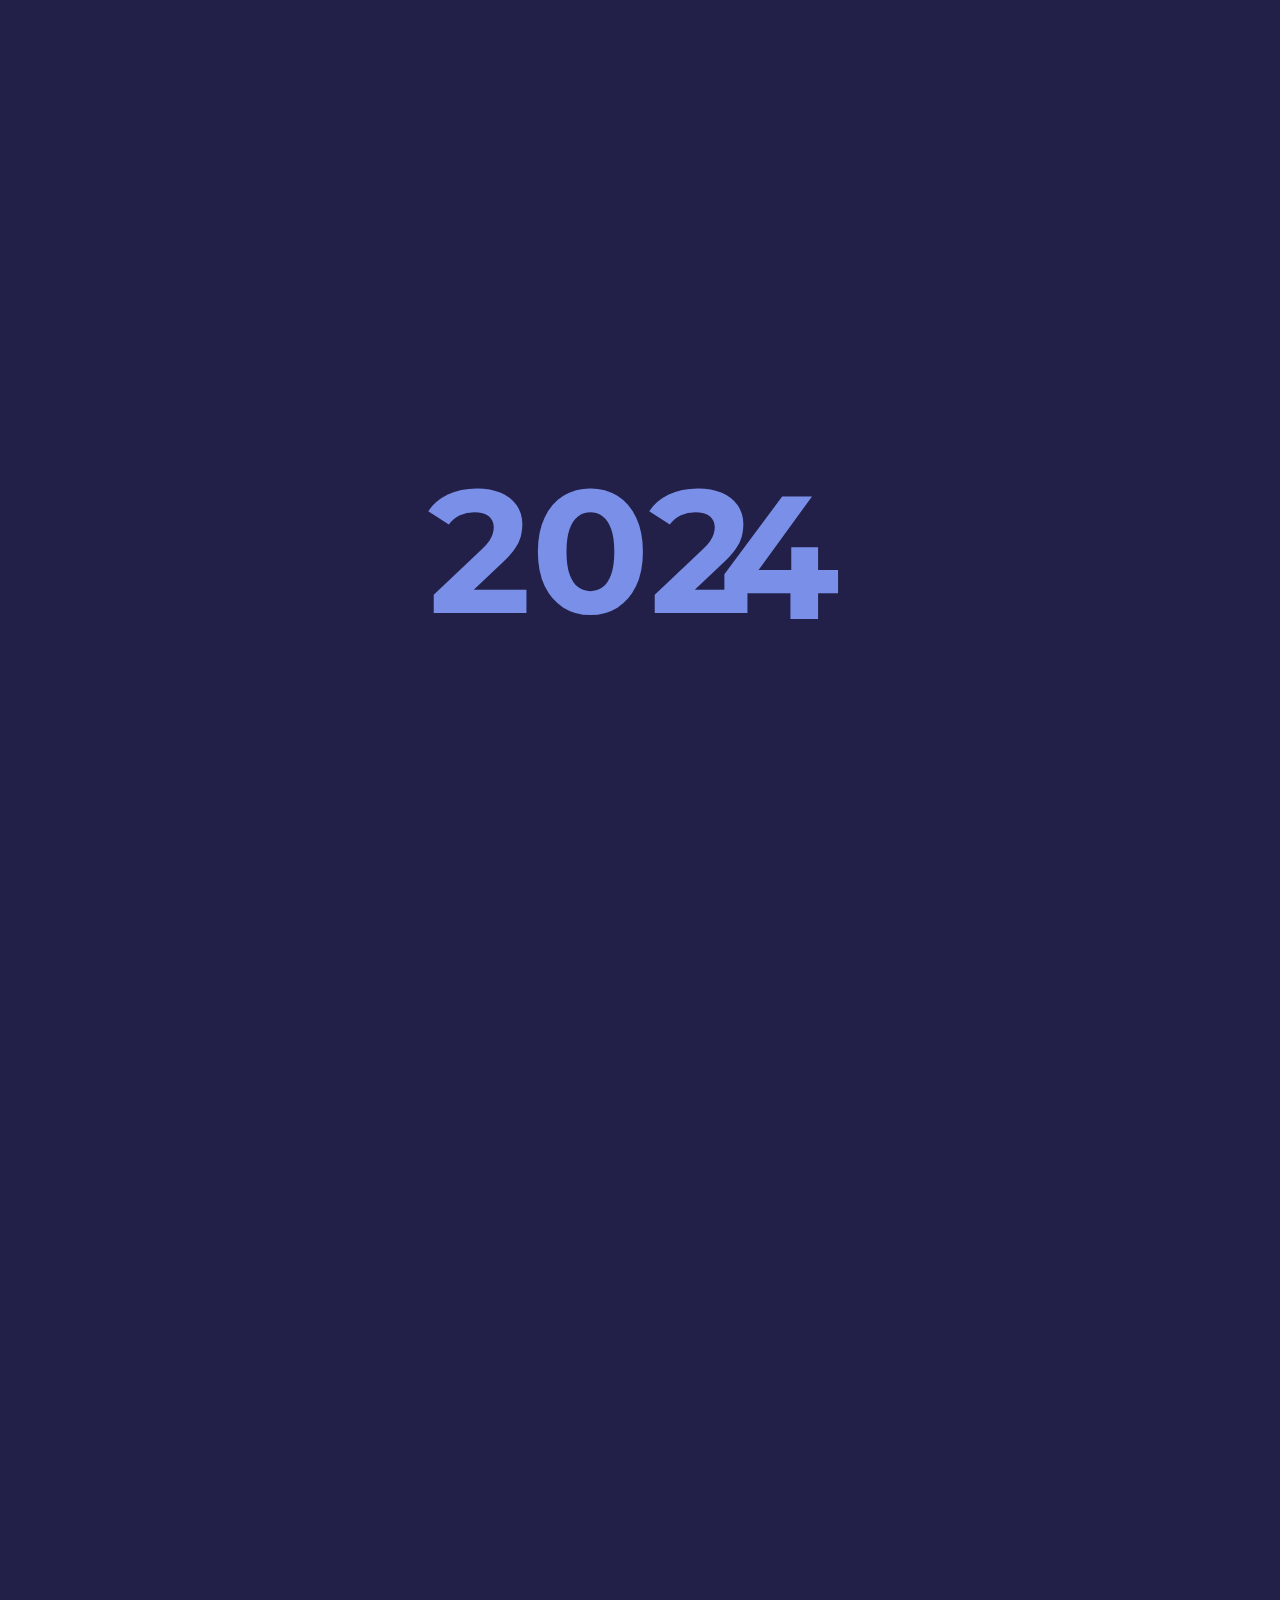
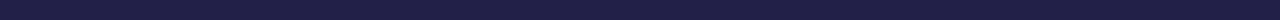
<file: index.html>
<!DOCTYPE html>
<html>
    <head>
    <title>¥°$_G@€£_$°¥~happy-new-year</title>
      <meta charset="UTF-8"/>
      <link rel="shortcut icon" href="logs\Capture.PNG" type="image/x-icon">
      <link href="style.css" rel="stylesheet" type="text/css" />
    </head>
    <body>
        <div class="feliz">Happy new year</div>
        <div class="ano_novo">
          <span>202</span>
          <span class="seis">4</span>
          <span class="sete">5</span>
          <div class="balao"></div>
        </div>
        <div class="fogos">
          <div class="f1">
            <span><i></i></span>
            <span><i></i></span>
            <span><i></i></span>
          </div>
          <div class="f2">
            <span><i></i></span>
            <span><i></i></span>
            <span><i></i></span>
          </div>
          <div class="f3">
            <span><i></i></span>
            <span><i></i></span>
            <span><i></i></span>
          </div>
          <div class="f4">
            <span><i></i></span>
            <span><i></i></span>
            <span><i></i></span>
          </div>
        </div>
        <div class="msg">
          
        </div>
       <a href="page1.html" ><button class="bouton"><h2 class ='bot' type = "button" onclick="page1.html">Recevoir Mes Vœux </h2></button></a>
        
    </body> 

</html>
</file>
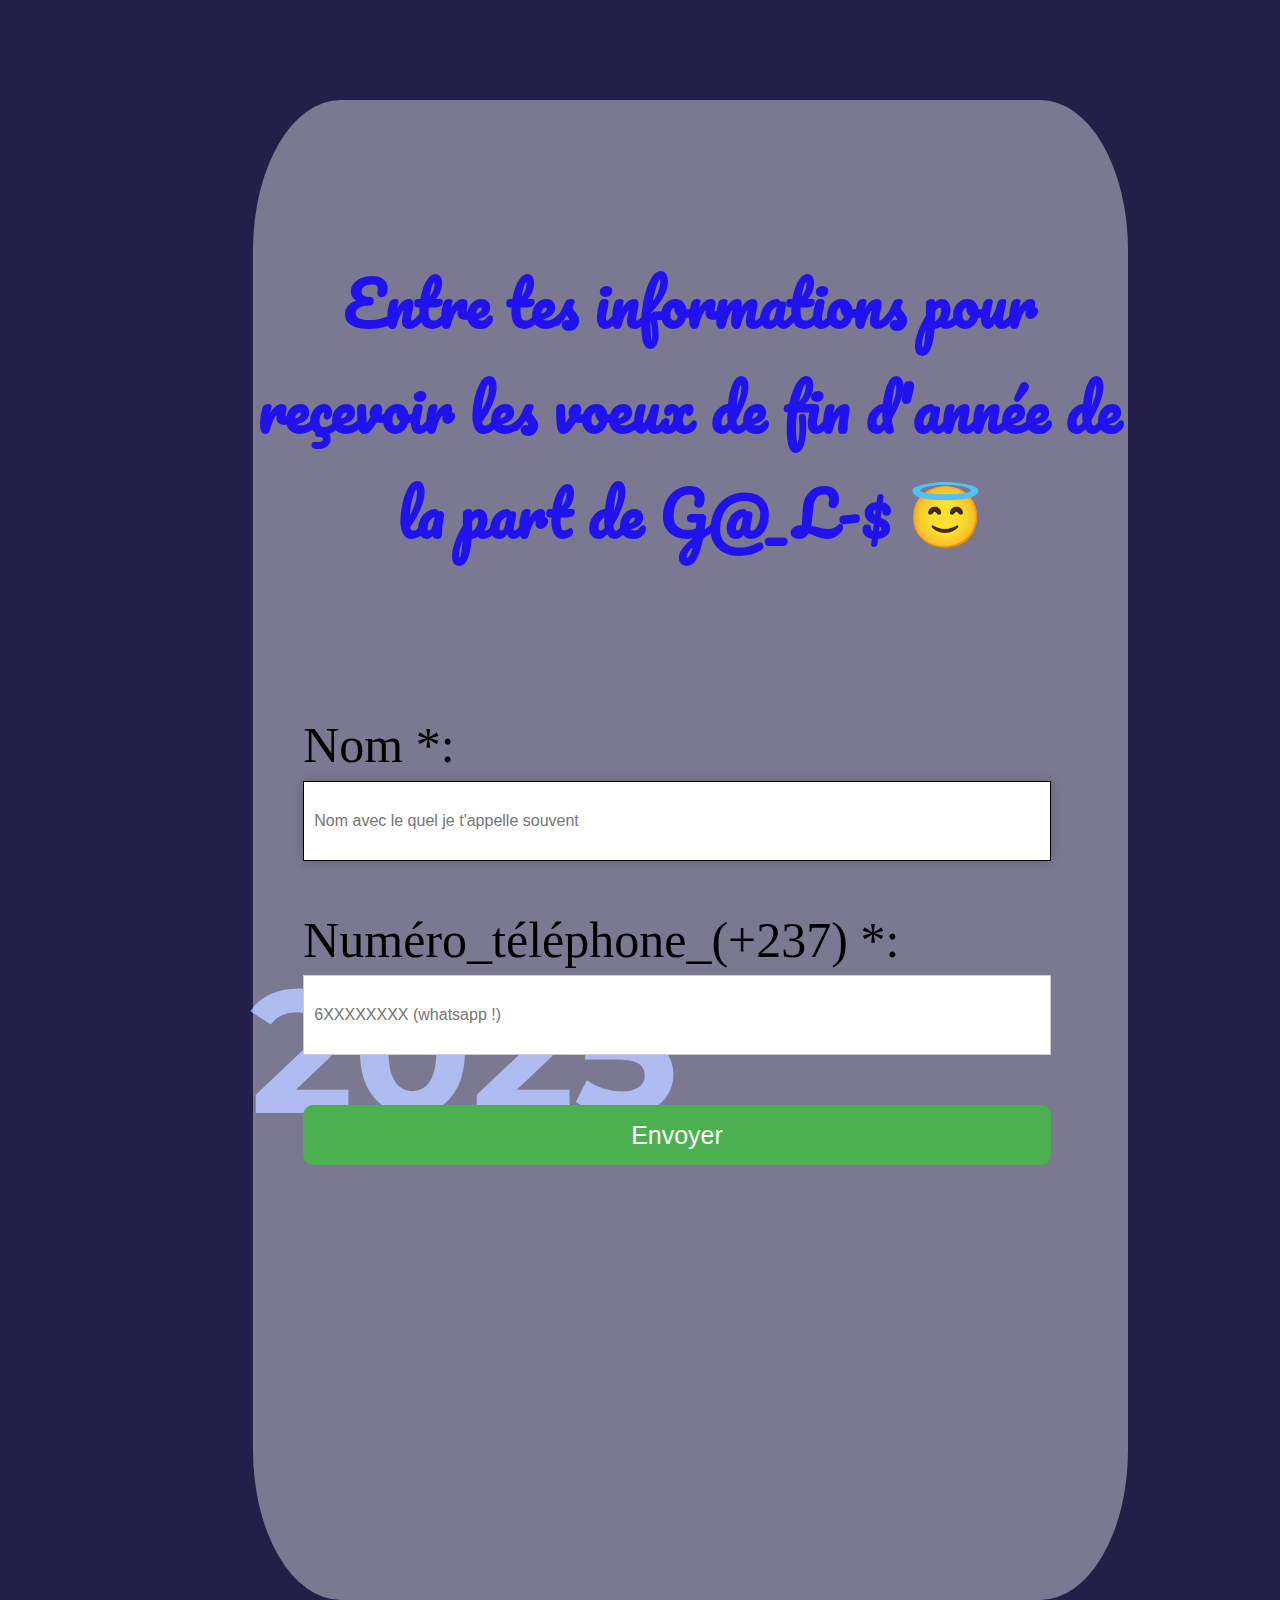
<file: page1.html>
<!DOCTYPE html>
<html>
    <head>
    <title> ¥°$_G@€£_$°¥~happy-new-year</title>
      <meta charset="UTF-8"/>
      <meta name="viewport" content="width=device-width, initial-scale=1.0">
      <link rel="shortcut icon" href="logs\Capture.PNG" type="image/x-icon">
      <link href="style1.css" rel="stylesheet" type="text/css" />
    </head>
    <body>
        <div class="feliz" >Happy new year</div>
        <div class="ano_novo">
          <span>2025</span>
        </div>
        <nav class="look">
            <h2 class="msg">Entre tes informations pour reçevoir les voeux de fin d'année de la part de G@_L-$ 😇 </h2> 
            <form  id="monFormulaire" method="post" touch-action="manipulation">
              <ul>
                <il>
                  <div class="champ">
                  <label for="nom">Nom&nbsp;<span aria-label="required">*</span>:</label>
                  <input type = "text" id="nom" name="nom"   placeholder="Nom avec le quel je t'appelle souvent" touch-action="manipulation" touch-callout="none" inputmode="text" autofocus required/>
                  <span id="error"></span>
                    <br/>
                  </div>
                </il>
                <il>
                  <div class="champ">
                  <label for="numero">Numéro_téléphone_(+237)&nbsp;<span  aria-label="required">*</span>:</label>
                  <input type="tel" id="number" name="number" maxlength="9" minlength="9" pattern="[0-9 ]+"  placeholder="6XXXXXXXX (whatsapp !)" inputmode="tel"  required />
                  <span id="error1"></span>
                </div>
                </il>
              </ul>
            <button type="submit" touch-action="manipulation" role="button" >
               Envoyer
            </button>
            </form> 
           
      <script>
      let monFormulaire = document.getElementById("monFormulaire");
       monFormulaire.addEventListener('submit', function(e){
    let myInput = document.getElementById('nom');
    
    let myReger = /[A-Z]+$/;
    let myInput1 = document.getElementById('number');
    const valeurTel = myInput1.value ;
    let variableTest = "false";

    if(myReger.test(myInput.value) == false){
    let myError = document.getElementById('error');
    myError.innerHTML = "Le nom doit être entièrement en majuscule et ne doit  pas contenir des chiffres  et des espaces . ";
    myError.style.color = 'red';
    myError.style.fontSize = '25px'
    e.preventDefault();
    } else if(!valeurTel.startsWith("6")){
        let myError1 = document.getElementById('error1');
        myError1.innerHTML = "Le numéro doit commencé par 6";
        myError1.style.color = 'red';
        myError1.style.fontSize = '25px'
        e.preventDefault();
       } else{   
       window.open("page2.html");
       }
            });  
            </script>
             <script src="app.js"> </script> 
           
        </nav>
        <div class="fogos">
            <div class="f1">
              <span><i></i></span>
              <span><i></i></span>
              <span><i></i></span>
            </div>
            <div class="f2">
              <span><i></i></span>
              <span><i></i></span>
              <span><i></i></span>
            </div>
            <div class="f3">
              <span><i></i></span>
              <span><i></i></span>
              <span><i></i></span>
            </div>
            <div class="f4">
              <span><i></i></span>
              <span><i></i></span>
              <span><i></i></span>
            </div>
          </div>
          
    </body> 

</html>
</file>
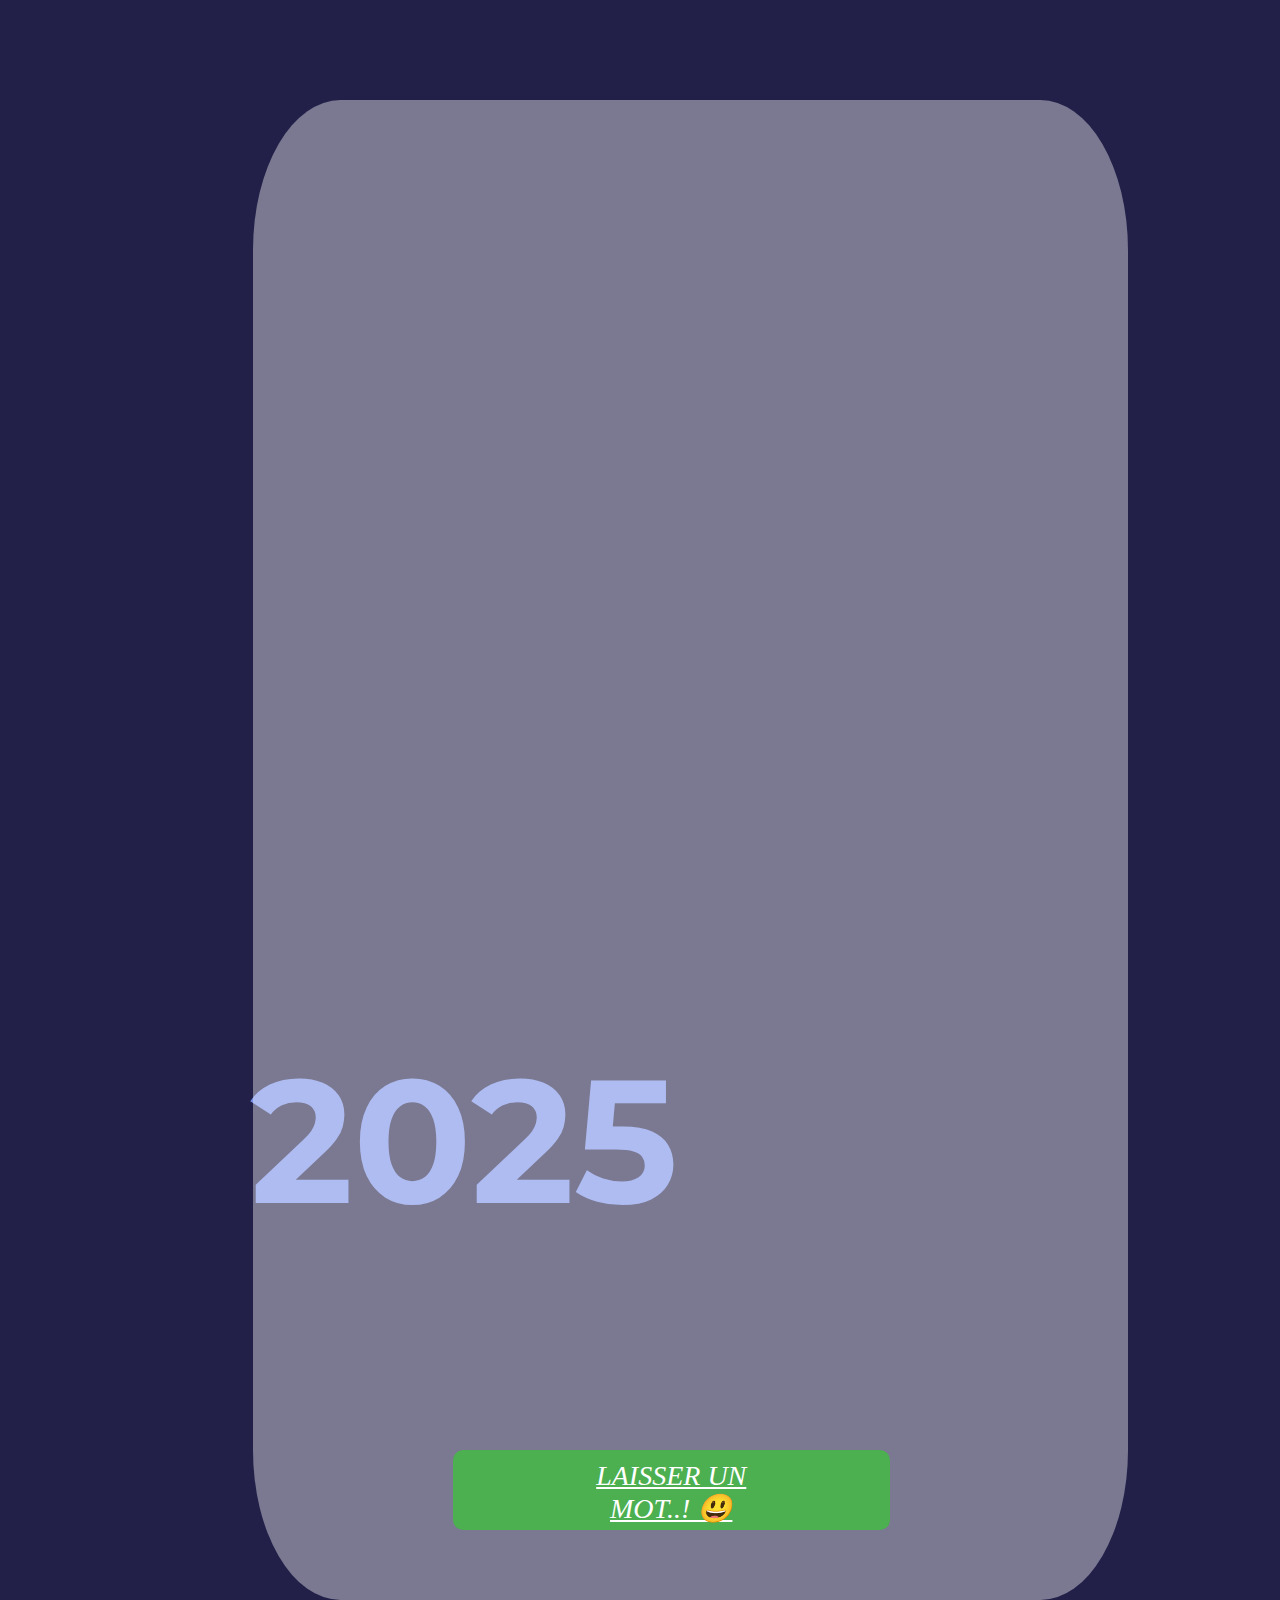
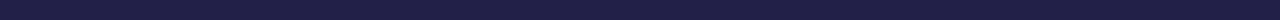
<file: page2.html>
<!DOCTYPE html>
<html>
    <head>
    <title>¥°$_G@€£_$°¥~happy-new-year</title>
      <meta charset="UTF-8"/>
      <meta name="viewport" content="width=device-width, initial-scale=1.0">
      <link rel="shortcut icon" href="logs\Capture.PNG" type="image/x-icon">
      <link href="style2.css" rel="stylesheet" type="text/css" />
    </head>
    <body>
      
        <div class="feliz" >Happy new year</div>
        <div class="ano_novo">
          <span>2025</span>
        </div>
        <nav class="look">
            <div id="voeux" class="voeux">
            </div>
            <script>
              function lien(){
                window.location.href = "https://wa.me/+237658225982?;
              }
            </script>
            
            <a href="https://wa.me/+237658225982?><button id ="btt" ontouchstart = "lien()" type="button" class="btt" onclick="https://wa.me/+237658225982?" >
              LAISSER UN <br> MOT..! 😃 </button></a>

          <script>
            const voeux = localStorage.getItem("voeux");
            document.getElementById("voeux").innerHTML = voeux ;
          </script>
         <script>
            document.getElementById('btt').addEventListener('touchstart', () => {
              window.location.href = "https://wa.me/+237658225982?;
            });

             document.getElementById('btt').addEventListener('click', () => {
              window.location.href = "https://wa.me/+237658225982?;
            });
          </script>
            
        </nav>
        <div class="fogos">
            <div class="f1">
              <span><i></i></span>
              <span><i></i></span>
              <span><i></i></span>
            </div>
            <div class="f2">
              <span><i></i></span>
              <span><i></i></span>
              <span><i></i></span>
            </div>
            <div class="f3">
              <span><i></i></span>
              <span><i></i></span>
              <span><i></i></span>
            </div>
            <div class="f4">
              <span><i></i></span>
              <span><i></i></span>
              <span><i></i></span>
            </div>
          </div>
    
    </body> 

</html>
</file>
<file: style.css>
@import url('https://fonts.googleapis.com/css?family=Montserrat:700|Pacifico');

*, *:after, *:before{
  box-sizing:border-box;
  margin:0;
  padding:0;
  -webkit-transition: all 100ms ease-in;
  transition: all 100ms ease-in;
}
.bouton{
  width: 465px;
  height: 120px;
  position: relative;
  top: 1500px;
  left: 250px;
  border: 0;
  border-radius: 20px;
  animation: vem_feliz 2s ease-in-out 7s forwards;
  opacity: 0;
  background-color: #f3cb05;

}
#voeux{
  height: 123px;
  width: 123px;
  background-color: #5c0c0c;
}
.bot{
  color: #5c0c0c;
  font-family: 'Pacifico', cursive;
  font-size: 50px;
}
html{
	background: #222048;
}
.feliz{
  width: 100%;
  font-family: 'Pacifico', cursive;
  font-size: 100px;
  font-weight: 700;
  color: #f48fb1;
  text-align: center;
  position: absolute;
  top: 50%;
  opacity: 0;
  animation: vem_feliz 2s ease-in-out 7s forwards;
}
.ano_novo{
  position: absolute;
  top: 0;
  left: 0;
  width: 100%;
  height: 100%;
  display: flex;
  flex-direction: row;
  justify-content: center;
  align-items: center;
  overflow: hidden;
  padding: 200px 100px 0px 0px;
}
.ano_novo>span{
  font-family: 'Montserrat', sans-serif;
  font-size: 175px;
  font-weight: 700;
  color: #7a8fe8;
}
span.seis{
  position: absolute;
  top: 50%;
  right: 50%;
  margin-right: -200px;
  animation: vai_2016 5s ease-in-out 5s forwards;
}
span.sete{
  position: absolute;
  right: 0%;
  margin-right: -200px;
  animation: vem_2017 6s ease-in-out forwards;
}
span.sete:before{
  content: '';
  width: 0px;
  height: 6px;
  display: block;
  border-radius: 3px;
  background: #7a8fe8;
  transform: rotate(0deg);
  transform-origin: left top;
  position: absolute;
  top: 55px;
  left: 10px;
  z-index: -1;
  animation: entrega_balao 1s ease-in-out 4s;
}
.balao{
  width: 100px;
  height: 100px;
  display: block;
  background: #e8d57a;
  border-radius: 50%;
  position: absolute;
  top: 50%;
  margin-top: -165px;
  right: 0%;
  margin-right: -200px;
  animation: vem_e_vai_balao 10s ease-in-out forwards;
}
.balao:before{
  content: '';
  width: 0;
  height: 0;
  border-style: solid;
  border-width: 0 10px 20px 10px;
  border-color: transparent transparent #b19b32 transparent;
  position: absolute;
  left: 50%;
  margin-left: -10px;
  bottom: -10px;
  z-index: -1;
}
.balao:after{
  content: '';
  width: 4px;
  height: 100px;
  display: block;
  background: #fff;
  border-radius: 0px 0px 3px 3px;
  position: absolute;
  left: 50%;
  margin-left: -2px;
  bottom: -110px;
}
.fogos{
  width: 100%;
  height: 100%;
  display: block;
  position: absolute;
  top: 0;
  left: 0;
  overflow: hidden;
}
.fogos>div{
  border: 2px solid #fff;
  position: absolute;
  opacity: 0;
  animation: solta_fogos 1.5s ease-in-out 8s forwards;
}
.fogos>div.f1{
  left: 20%;
  top: 40%;
}
.fogos>div.f2{
  left: 15%;
  top: 70%;
}
.fogos>div.f3{
  right: 20%;
  top: 40%;
}
.fogos>div.f4{
  right: 15%;
  top: 70%;
}
.fogos>div span{
  width: 6px;
  height: 6px;
  display: block;
  position: absolute;
  top: 0;
  left: 0;
  opacity: 0;
  animation: estoura_fogos 0.5s ease-in-out 9s forwards;
}
.fogos>div span:nth-child(1){
  transform: rotate(0deg);
}
.fogos>div span:nth-child(2){
  transform: rotate(120deg);
}
.fogos>div span:nth-child(3){
  transform: rotate(240deg);
}
.fogos>div span:before{
  content: '';
  width: 2px;
  height: 50px;
  display: block;
  background: #f5cc06;
  position: absolute;
  top: -60px;
  left: 2px;
}
.fogos>div span:after{
  content: '';
  width: 2px;
  height: 50px;
  display: block;
  background: #f5cc06;
  position: absolute;
  bottom: -60px;
  left: 2px;
}
.fogos>div span i:before{
  content: '';
  width: 3px;
  height: 3px;
  display: block;
  border-radius: 50%;
  background: #fff;
  position: absolute;
  top: -15px;
  left: 10px;
}
.fogos>div span i:after{
  content: '';
  width: 3px;
  height: 3px;
  display: block;
  border-radius: 50%;
  background: #fff;
  position: absolute;
  top: -15px;
  right: 10px;
}
a.author{
  font-size: 12px;
  text-decoration: none;
  color: #f47c7c;
  position: fixed;
  bottom: 10px;
  right: 10px;
}

@keyframes vem_2017 {
  0% {
    right: 0%;
  }
  66.6666% {
    right: 50%;
    margin-right: -300px;
  }
  90% {
    right: 50%;
    margin-right: -300px;
  }
  100% {
    right: 50%;
  }
}
@keyframes vem_e_vai_balao {
  0% {
    right: 0%;
  }
  40% {
    right: 50%;
    margin-right: -300px;
  }
  50% {
    right: 50%;
    margin-right: -200px;
    top: 50%;
  }
  100% {
    top: -100%;
    right: 50%;
  }
}
@keyframes entrega_balao {
  0% {
    transform: rotate(-30deg);
    width: 40px;
  }
  100% {
    transform: rotate(-150deg);
    width: 70px;
  }
}
@keyframes vai_2016 {
  0% {
    top: 50%;
  }
  100% {
    top: -100%;
  }
}
@keyframes vem_feliz {
  0% {
    margin-top: 0px;
    opacity: 0;
  }
  100% {
    margin-top: -200px;;
    opacity: 1;
  }
}
@keyframes solta_fogos {
  0% {
    margin-top: 100%;
    opacity: 0;
    width: 2px;
    height: 30px;
    display: block;
    border-radius: 50%;
  }
  75% {
    margin-top: 0%;
    opacity: 1;
    width: 2px;
    height: 30px;
    display: block;
    border-radius: 50%;
  }
  80%{
    margin-top: 0px;
    margin-left: 0px;
    opacity: 1;
    width: 10px;
    height: 10px;
    display: block;
    border-radius: 50%;
    transform: scale(0.2);
  }
  100%{
    opacity: 1;
    width: 10px;
    height: 10px;
    display: block;
    border-radius: 50%;
    transform: scale(1);
  }
}
@keyframes estoura_fogos {
  0% {
    opacity: 0;
  }
  100% {
    opacity: 1;
  }
}
</file>
<file: style1.css>
@import url('https://fonts.googleapis.com/css?family=Montserrat:700|Pacifico');

*, *:after, *:before{
  box-sizing:border-box;
  margin:0;
  padding:0;
  -webkit-transition: all 100ms ease-in;
  transition: all 100ms ease-in;
}
html{
	background: #222048;
}


.voeux{
  position: absolute;
  top: 150px;
  width: 80%;
  height: 120px;
  left: 50px;
  font-size: 50px;
  font-style: oblique;
  font-family: 'Times New Roman', Times, serif ;
  text-align: center;
}
input:focus, button :focus{
  outline: none;
  box-shadow: 0 0 10px rgba(0, 0, 0, 0.2);
}
.voeux{
  display: flex;
  flex-wrap: wrap;
  justify-content: center;
 

}
.btt{
  display: flex;
  flex-wrap: wrap;
  justify-content: center;
  width: 50%;
  height: 80px;
  background-color: #4caf50;
  color: #fff;
  padding: 10px;
  border: none;
  border-radius: 10px;
  cursor: pointer;
  font-size: 28px;
  position: absolute;
  top: 1350px;
  left: 200px;
  font-family: 'Times New Roman', Times, serif;
  font-style: oblique;
}
.btt[type ="button"]:hover{
  background-color:#3e8e41;
}

#monFormulaire{
  width: 90%;
  padding: 20px;
  margin: 40px auto;
  text-align: center;
  margin-bottom: 20px;
  position: relative;
  left: -13px;
  top: -80px;
}
.champ{
  margin-bottom: 50px;

}
.champ label{
  font-size: 50px;
  width: 0px;
  display: block;
  margin: 0.4rem 0;
}
.champ input{
  width: 100%;
  height: 80px;
  padding: 10px;
  border: 1px solid #ccc;
}
.msg{
    font-family: 'Pacifico', cursive;
    color: #1f11f0;
    text-align: center;
    position: relative;
    top: 150px;
    font-size: 60px;
}

  
@media screen and  (min-width : 992px){
  .look{
    margin: auto;
    width: 10%;
  }
  
}
.look{
  
    flex-wrap: wrap;
     display: flex;
     justify-content: center;
    height: 1500px;
    width: 875px;
    background-color : rgb(255, 255, 255, 0.4);
    position: relative;
    top: 100px;
    left: 50px;
    border-radius: 10%;
    text-align: center;
 

}
button[type ="submit"]{
  width: 100%;
  height: 60px;
  background-color: #4caf50;
  color: #fff;
  padding: 10px;
  border: none;
  border-radius: 10px;
  cursor: pointer;
  font-size: 25px;
}
button[type ="submit"]:hover{
  background-color:#3e8e41;
}


.feliz{
  display: flex;
  flex-wrap: wrap;
  justify-content: center;
  width: 200%;
  font-family: 'Pacifico', cursive;
  font-size: 90px;
  font-weight: 700;
  color: #f48fb1;
  text-align: center;
  position: absolute;
  top: 110%;
  left: 120px;
  opacity: 0;
  animation: vem_feliz 0s ease-in-out 0s forwards;
}
.ano_novo{
  position: absolute;
  font-size: 90px;
  top: 500px;
  left: 250px;
  height: 100%;
  display: flex;
  flex-direction: row;
  justify-content: center;
  align-items: center;
  overflow: hidden;
  padding: 200px 100px 0px 0px;
}
.ano_novo>span{
  
  font-family: 'Montserrat', sans-serif;
  font-size: 175px;
  font-weight: 700;
  color: #7a8fe8;
}
span.seis{
  position: absolute;
  top: 50%;
  right: 50%;
  margin-right: -200px;
  animation: vai_2016 0s ease-in-out 0s forwards;
}
span.sete{
  position: absolute;
  right: 0%;
  margin-right: -200px;
  animation: vem_2017 0s ease-in-out forwards;
}
span.sete:before{
  content: '';
  width: 0px;
  height: 6px;
  display: block;
  border-radius: 3px;
  background: #7a8fe8;
  transform: rotate(0deg);
  transform-origin: left top;
  position: absolute;
  top: 55px;
  left: 10px;
  z-index: -1;
  animation: entrega_balao 0s ease-in-out 0s;
}


.balao:before{
  content: '';
  width: 0;
  height: 0;
  border-style: solid;
  border-width: 0 10px 20px 10px;
  border-color: transparent transparent #b19b32 transparent;
  position: absolute;
  left: 50%;
  margin-left: -10px;
  bottom: -10px;
  z-index: -1;
}
.balao:after{
  content: '';
  width: 4px;
  height: 100px;
  display: block;
  background: #fff;
  border-radius: 0px 0px 3px 3px;
  position: absolute;
  left: 50%;
  margin-left: -2px;
  bottom: -110px;
}
.fogos{
  width: 300%;
  height: 60%;
  display: block;
  position: absolute;
  top: 200px;
  left: 0;
  overflow: hidden;
}
.fogos>div{
  border: 2px solid #fff;
  position: absolute;
  opacity: 0;
  animation: solta_fogos 0s ease-in-out 0s forwards;
}
.fogos>div.f1{
  left: 183px;
  top: 10%;
}
.fogos>div.f2{
  left: 185px;
  top: 350px;
}
.fogos>div.f3{
  left: 769px;
  top: 8%;
}
.fogos>div.f4{
  left: 769px;
  top: 60%;
}
form{
  position: relative;
  top: 420px;
  left: 120px;

}
ul {
  list-style: none;
  padding: 0;
  margin: 0;
}

form li + li {
  margin-top: 1em;
}

label {
  /* Taille et alignement uniformes */
  display: inline-block;
  width: 200px;
  text-align: right;
}

input,
textarea {
  /* On s'assure que les champs texte ont la même police
     Par défaut, les zones de texte ont une police à chasse
     fixe. */
  font: 1em sans-serif;

  /* Taille uniforme pour des champs */
  width: 300px;
  box-sizing: border-box;

  /* On utilise la même bordure que pour le formulaire */
  border: 1px solid #999;
}

input:focus,
textarea:focus {
  /* On rajoute une mise en avant pour les éléments avec
     le focus. */
  border-color: #000;
}

textarea {
  /* On aligne les textes sur plusieurs lignes avec leur
     libellé. */
  vertical-align: top;

  /* On fournit un peut d'espace pour saisir du texte. */
  height: 5em;

  /* On permet de redimensionner verticalement. */
  resize: vertical;
}
.fogos>div span{
  width: 0px;
  height: 6px;
  display: block;
  position: absolute;
  top: 0;
  left: 0;
  opacity: 0;
  animation: estoura_fogos 0s ease-in-out 0s forwards;
}
.fogos>div span:nth-child(1){
  transform: rotate(0deg);
}
.fogos>div span:nth-child(2){
  transform: rotate(120deg);
}
.fogos>div span:nth-child(3){
  transform: rotate(240deg);
}
.fogos>div span:before{
  content: '';
  width: 2px;
  height: 50px;
  display: block;
  background: #f5cc06;
  position: absolute;
  top: -60px;
  left: 2px;
}
.fogos>div span:after{
  content: '';
  width: 2px;
  height: 50px;
  display: block;
  background: #f5cc06;
  position: absolute;
  bottom: -60px;
  left: 2px;
}
.fogos>div span i:before{
  content: '';
  width: 3px;
  height: 3px;
  display: block;
  border-radius: 50%;
  background: #fff;
  position: absolute;
  top: -15px;
  left: 10px;
}
.fogos>div span i:after{
  content: '';
  width: 3px;
  height: 3px;
  display: block;
  border-radius: 50%;
  background: #fff;
  position: absolute;
  top: -15px;
  right: 10px;
}
a.author{
  font-size: 12px;
  text-decoration: none;
  color: #f47c7c;
  position: fixed;
  bottom: 10px;
  right: 10px;
}

@keyframes vem_2017 {
  0% {
    right: 0%;
  }
  66.6666% {
    right: 50%;
    margin-right: -300px;
  }
  90% {
    right: 50%;
    margin-right: -300px;
  }
  100% {
    right: 50%;
  }
}
@keyframes vem_e_vai_balao {
  0% {
    right: 0%;
  }
  40% {
    right: 50%;
    margin-right: -300px;
  }
  50% {
    right: 50%;
    margin-right: -200px;
    top: 50%;
  }
  100% {
    top: -100%;
    right: 50%;
  }
}
@keyframes entrega_balao {
  0% {
    transform: rotate(-30deg);
    width: 40px;
  }
  100% {
    transform: rotate(-150deg);
    width: 70px;
  }
}
@keyframes vai_2016 {
  0% {
    top: 50%;
  }
  100% {
    top: -100%;
  }
}
@keyframes vem_feliz {
  0% {
    margin-top: 0px;
    opacity: 0;
  }
  100% {
    margin-top: -200px;;
    opacity: 1;
  }
}
@keyframes solta_fogos {
  0% {
    margin-top: 100%;
    opacity: 0;
    width: 2px;
    height: 30px;
    display: block;
    border-radius: 50%;
  }
  75% {
    margin-top: 0%;
    opacity: 1;
    width: 2px;
    height: 30px;
    display: block;
    border-radius: 50%;
  }
  80%{
    margin-top: 0px;
    margin-left: 0px;
    opacity: 1;
    width: 10px;
    height: 10px;
    display: block;
    border-radius: 50%;
    transform: scale(0.2);
  }
  100%{
    opacity: 1;
    width: 10px;
    height: 10px;
    display: block;
    border-radius: 50%;
    transform: scale(1);
  }
}
@keyframes estoura_fogos {
  0% {
    opacity: 0;
  }
  100% {
    opacity: 1;
  }
}
</file>
<file: style2.css>
@import url('https://fonts.googleapis.com/css?family=Montserrat:700|Pacifico');

*, *:after, *:before{
  box-sizing:border-box;
  margin:0;
  padding:0;
  -webkit-transition: all 100ms ease-in;
  transition: all 100ms ease-in;
}
html{
	background: #222048;
}


.voeux{
  position: absolute;
  top: 150px;
  width: 80%;
  height: 120px;
  left: 50px;
  font-size: 50px;
  font-style: oblique;
  font-family: 'Times New Roman', Times, serif ;
  text-align: center;
}
input:focus, button :focus{
  outline: none;
  box-shadow: 0 0 10px rgba(0, 0, 0, 0.2);
}
.voeux{
  display: flex;
  flex-wrap: wrap;
  justify-content: center;
 

}
.btt{
  display: flex;
  flex-wrap: wrap;
  justify-content: center;
  width: 50%;
  height: 80px;
  background-color: #4caf50;
  color: #fff;
  padding: 10px;
  border: none;
  border-radius: 10px;
  cursor: pointer;
  font-size: 28px;
  position: absolute;
  top: 1350px;
  left: 200px;
  font-family: 'Times New Roman', Times, serif;
  font-style: oblique;
}
.btt[type ="button"]:hover{
  background-color:#3e8e41;
}

#monFormulaire{
  width: 90%;
  padding: 20px;
  margin: 40px auto;
  text-align: center;
  margin-bottom: 20px;
  position: relative;
  left: -13px;
  top: -80px;
}
.champ{
  margin-bottom: 50px;

}
.champ label{
  font-size: 50px;
  width: 0px;
  display: block;
  margin: 0.4rem 0;
}
.champ input{
  width: 100%;
  height: 80px;
  padding: 10px;
  border: 1px solid #ccc;
}
.msg{
    font-family: 'Pacifico', cursive;
    color: #1f11f0;
    text-align: center;
    position: relative;
    top: 150px;
    font-size: 60px;
}

  
@media screen and  (min-width : 992px){
  .look{
    margin: auto;
    width: 10%;
  }
  
}
.look{
  
    flex-wrap: wrap;
     display: flex;
     justify-content: center;
    height: 1500px;
    width: 875px;
    background-color : rgb(255, 255, 255, 0.4);
    position: relative;
    top: 100px;
    left: 50px;
    border-radius: 10%;
    text-align: center;
 

}
button[type ="submit"]{
  width: 100%;
  height: 60px;
  background-color: #4caf50;
  color: #fff;
  padding: 10px;
  border: none;
  border-radius: 10px;
  cursor: pointer;
  font-size: 25px;
}
button[type ="submit"]:hover{
  background-color:#3e8e41;
}


.feliz{
  display: flex;
  flex-wrap: wrap;
  justify-content: center;
  width: 200%;
  font-family: 'Pacifico', cursive;
  font-size: 90px;
  font-weight: 700;
  color: #f48fb1;
  text-align: center;
  position: absolute;
  top: 145%;
  left: 120px;
  opacity: 0;
  animation: vem_feliz 0s ease-in-out 0s forwards;
}
.ano_novo{
  position: absolute;
  font-size: 90px;
  top: 590px;
  left: 250px;
  height: 100%;
  display: flex;
  flex-direction: row;
  justify-content: center;
  align-items: center;
  overflow: hidden;
  padding: 200px 100px 0px 0px;
}
.ano_novo>span{
  
  font-family: 'Montserrat', sans-serif;
  font-size: 175px;
  font-weight: 700;
  color: #7a8fe8;
}
span.seis{
  position: absolute;
  top: 50%;
  right: 50%;
  margin-right: -200px;
  animation: vai_2016 0s ease-in-out 0s forwards;
}
span.sete{
  position: absolute;
  right: 0%;
  margin-right: -200px;
  animation: vem_2017 0s ease-in-out forwards;
}
span.sete:before{
  content: '';
  width: 0px;
  height: 6px;
  display: block;
  border-radius: 3px;
  background: #7a8fe8;
  transform: rotate(0deg);
  transform-origin: left top;
  position: absolute;
  top: 55px;
  left: 10px;
  z-index: -1;
  animation: entrega_balao 0s ease-in-out 0s;
}


.balao:before{
  content: '';
  width: 0;
  height: 0;
  border-style: solid;
  border-width: 0 10px 20px 10px;
  border-color: transparent transparent #b19b32 transparent;
  position: absolute;
  left: 50%;
  margin-left: -10px;
  bottom: -10px;
  z-index: -1;
}
.balao:after{
  content: '';
  width: 4px;
  height: 100px;
  display: block;
  background: #fff;
  border-radius: 0px 0px 3px 3px;
  position: absolute;
  left: 50%;
  margin-left: -2px;
  bottom: -110px;
}
.fogos{
  width: 300%;
  height: 100%;
  display: block;
  position: absolute;
  top: 720px;
  left: 0;
  overflow: hidden;
}
.fogos>div{
  border: 2px solid #fff;
  position: absolute;
  opacity: 0;
  animation: solta_fogos 0s ease-in-out 0s forwards;
}
.fogos>div.f1{
  left: 183px;
  top: 10px;
}
.fogos>div.f2{
  left: 185px;
  top: 350px;
}
.fogos>div.f3{
  left: 769px;
  top: 8%;
}
.fogos>div.f4{
  left: 769px;
  top: 60%;
}
form{
  position: relative;
  top: 420px;
  left: 120px;

}
ul {
  list-style: none;
  padding: 0;
  margin: 0;
}

form li + li {
  margin-top: 1em;
}

label {
  /* Taille et alignement uniformes */
  display: inline-block;
  width: 200px;
  text-align: right;
}

input,
textarea {
  /* On s'assure que les champs texte ont la même police
     Par défaut, les zones de texte ont une police à chasse
     fixe. */
  font: 1em sans-serif;

  /* Taille uniforme pour des champs */
  width: 300px;
  box-sizing: border-box;

  /* On utilise la même bordure que pour le formulaire */
  border: 1px solid #999;
}

input:focus,
textarea:focus {
  /* On rajoute une mise en avant pour les éléments avec
     le focus. */
  border-color: #000;
}

textarea {
  /* On aligne les textes sur plusieurs lignes avec leur
     libellé. */
  vertical-align: top;

  /* On fournit un peut d'espace pour saisir du texte. */
  height: 5em;

  /* On permet de redimensionner verticalement. */
  resize: vertical;
}
.fogos>div span{
  width: 0px;
  height: 6px;
  display: block;
  position: absolute;
  top: 0;
  left: 0;
  opacity: 0;
  animation: estoura_fogos 0s ease-in-out 0s forwards;
}
.fogos>div span:nth-child(1){
  transform: rotate(0deg);
}
.fogos>div span:nth-child(2){
  transform: rotate(120deg);
}
.fogos>div span:nth-child(3){
  transform: rotate(240deg);
}
.fogos>div span:before{
  content: '';
  width: 2px;
  height: 50px;
  display: block;
  background: #f5cc06;
  position: absolute;
  top: -60px;
  left: 2px;
}
.fogos>div span:after{
  content: '';
  width: 2px;
  height: 50px;
  display: block;
  background: #f5cc06;
  position: absolute;
  bottom: -60px;
  left: 2px;
}
.fogos>div span i:before{
  content: '';
  width: 3px;
  height: 3px;
  display: block;
  border-radius: 50%;
  background: #fff;
  position: absolute;
  top: -15px;
  left: 10px;
}
.fogos>div span i:after{
  content: '';
  width: 3px;
  height: 3px;
  display: block;
  border-radius: 50%;
  background: #fff;
  position: absolute;
  top: -15px;
  right: 10px;
}
a.author{
  font-size: 12px;
  text-decoration: none;
  color: #f47c7c;
  position: fixed;
  bottom: 10px;
  right: 10px;
}

@keyframes vem_2017 {
  0% {
    right: 0%;
  }
  66.6666% {
    right: 50%;
    margin-right: -300px;
  }
  90% {
    right: 50%;
    margin-right: -300px;
  }
  100% {
    right: 50%;
  }
}
@keyframes vem_e_vai_balao {
  0% {
    right: 0%;
  }
  40% {
    right: 50%;
    margin-right: -300px;
  }
  50% {
    right: 50%;
    margin-right: -200px;
    top: 50%;
  }
  100% {
    top: -100%;
    right: 50%;
  }
}
@keyframes entrega_balao {
  0% {
    transform: rotate(-30deg);
    width: 40px;
  }
  100% {
    transform: rotate(-150deg);
    width: 70px;
  }
}
@keyframes vai_2016 {
  0% {
    top: 50%;
  }
  100% {
    top: -100%;
  }
}
@keyframes vem_feliz {
  0% {
    margin-top: 0px;
    opacity: 0;
  }
  100% {
    margin-top: -200px;;
    opacity: 1;
  }
}
@keyframes solta_fogos {
  0% {
    margin-top: 100%;
    opacity: 0;
    width: 2px;
    height: 30px;
    display: block;
    border-radius: 50%;
  }
  75% {
    margin-top: 0%;
    opacity: 1;
    width: 2px;
    height: 30px;
    display: block;
    border-radius: 50%;
  }
  80%{
    margin-top: 0px;
    margin-left: 0px;
    opacity: 1;
    width: 10px;
    height: 10px;
    display: block;
    border-radius: 50%;
    transform: scale(0.2);
  }
  100%{
    opacity: 1;
    width: 10px;
    height: 10px;
    display: block;
    border-radius: 50%;
    transform: scale(1);
  }
}
@keyframes estoura_fogos {
  0% {
    opacity: 0;
  }
  100% {
    opacity: 1;
  }
}
</file>
